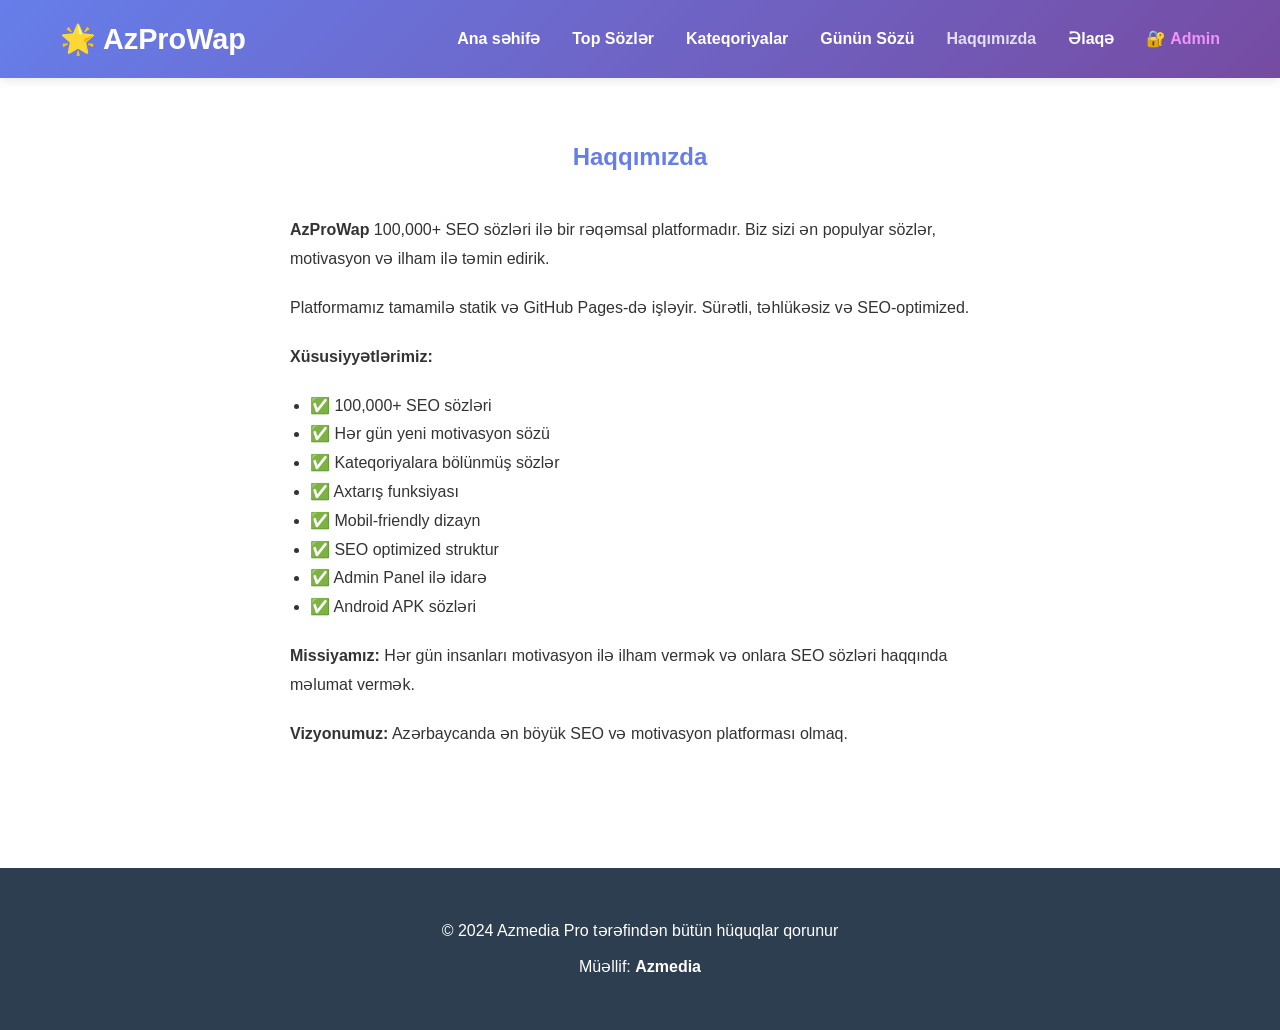
<file: about.html>
<!DOCTYPE html>
<html lang="az">
<head>
    <meta charset="UTF-8">
    <meta http-equiv="Content-Type" content="text/html; charset=UTF-8">
    <meta name="viewport" content="width=device-width, initial-scale=1.0">
    <meta name="google-site-verification" content="7KYCp6OVjOrZB_TTBfOI8X-d6JSOlyjRtp3NDhplsCY" />
    <meta name="google-site-verification" content="xd5sf4oz2nt6" />
    <meta name="yandex-verification" content="077145342cf7f4c9" />
    <meta name="description" content="AzProWap haqqında. Biz kimik, nə ediyik. 100,000+ SEO sözləri platforması.">
    <meta name="keywords" content="haqqımızda, AzProWap, Azmedia, seo platform, motivasyon">
    <title>Haqqımızda | AzProWap - 100,000+ SEO Sözləri</title>
    <link rel="canonical" href="https://azportal.github.io/new/about.html">
    <link rel="stylesheet" href="styles.css">
</head>
<body>
    <nav class="navbar">
        <div class="container">
            <div class="logo">🌟 AzProWap</div>
            <ul class="nav-menu">
                <li><a href="index.html">Ana səhifə</a></li>
                <li><a href="top-words.html">Top Sözlər</a></li>
                <li><a href="categories.html">Kateqoriyalar</a></li>
                <li><a href="daily-word.html">Günün Sözü</a></li>
                <li><a href="about.html" class="active">Haqqımızda</a></li>
                <li><a href="contact.html">Əlaqə</a></li>
                <li><a href="admin.html" style="color: #f093fb;">🔐 Admin</a></li>
            </ul>
            <div class="hamburger">
                <span></span>
                <span></span>
                <span></span>
            </div>
        </div>
    </nav>

    <section style="padding: 60px 0;">
        <div class="container">
            <h1 style="text-align: center; color: #667eea; margin-bottom: 40px;">Haqqımızda</h1>
            <div style="max-width: 700px; margin: 0 auto; line-height: 1.8;">
                <p style="margin-bottom: 20px;">
                    <strong>AzProWap</strong> 100,000+ SEO sözləri ilə bir rəqəmsal platformadır. 
                    Biz sizi ən populyar sözlər, motivasyon və ilham ilə təmin edirik.
                </p>
                <p style="margin-bottom: 20px;">
                    Platformamız tamamilə statik və GitHub Pages-də işləyir. 
                    Sürətli, təhlükəsiz və SEO-optimized.
                </p>
                <p style="margin-bottom: 20px;">
                    <strong>Xüsusiyyətlərimiz:</strong>
                </p>
                <ul style="margin-left: 20px; margin-bottom: 20px;">
                    <li>✅ 100,000+ SEO sözləri</li>
                    <li>✅ Hər gün yeni motivasyon sözü</li>
                    <li>✅ Kateqoriyalara bölünmüş sözlər</li>
                    <li>✅ Axtarış funksiyası</li>
                    <li>✅ Mobil-friendly dizayn</li>
                    <li>✅ SEO optimized struktur</li>
                    <li>✅ Admin Panel ilə idarə</li>
                    <li>✅ Android APK sözləri</li>
                </ul>
                <p style="margin-bottom: 20px;">
                    <strong>Missiyamız:</strong> Hər gün insanları motivasyon ilə ilham vermək və 
                    onlara SEO sözləri haqqında məlumat vermək.
                </p>
                <p>
                    <strong>Vizyonumuz:</strong> Azərbaycanda ən böyük SEO və motivasyon platforması olmaq.
                </p>
            </div>
        </div>
    </section>

    <footer class="footer">
        <div class="container">
            <div class="footer-content">
                <p>&copy; 2024 Azmedia Pro tərəfindən bütün hüquqlar qorunur</p>
                <p>Müəllif: <strong>Azmedia</strong></p>
            </div>
        </div>
    </footer>

    <script src="app.js"></script>
</body>
</html>
</file>
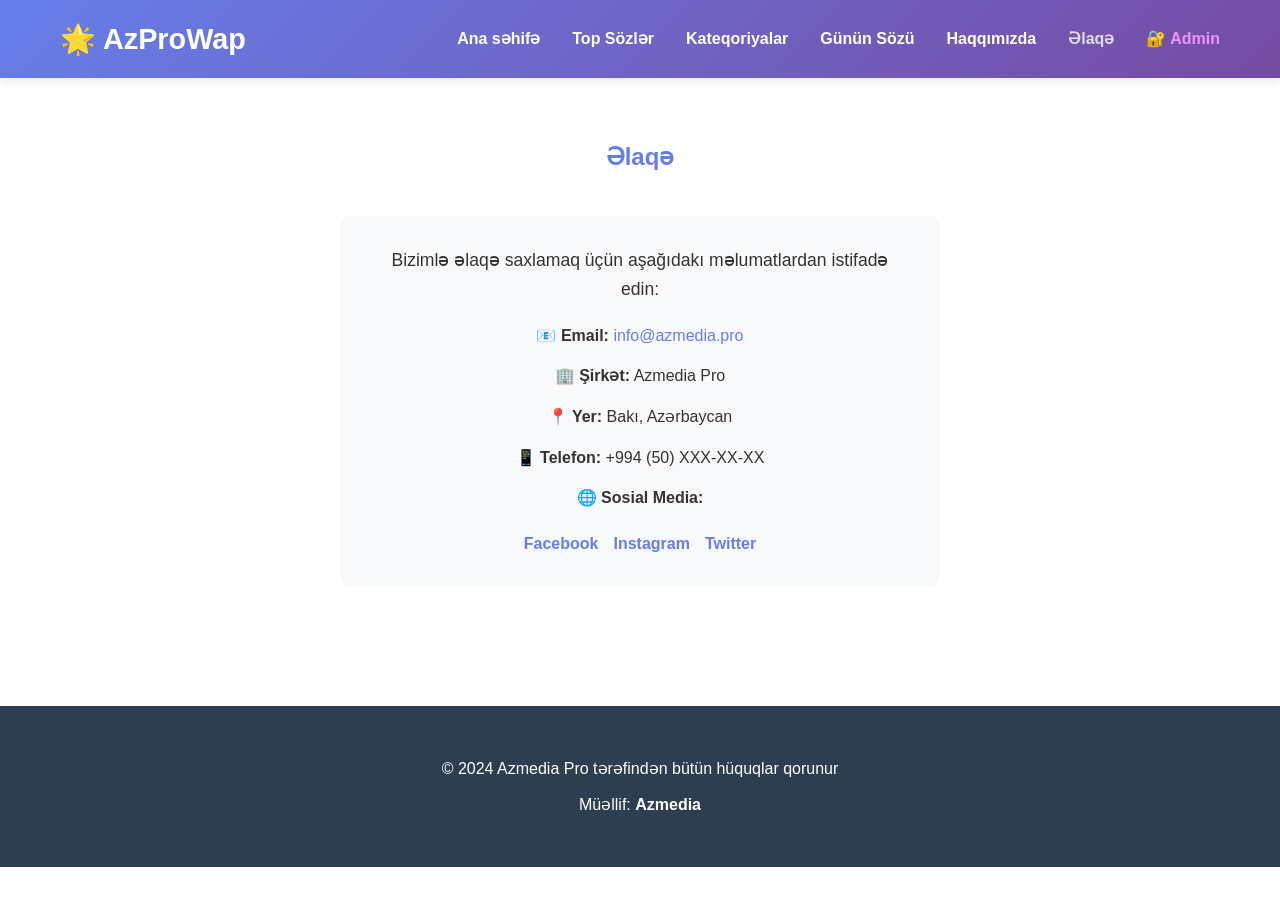
<file: contact.html>
<!DOCTYPE html>
<html lang="az">
<head>
    <meta charset="UTF-8">
    <meta http-equiv="Content-Type" content="text/html; charset=UTF-8">
    <meta name="viewport" content="width=device-width, initial-scale=1.0">
    <meta name="google-site-verification" content="7KYCp6OVjOrZB_TTBfOI8X-d6JSOlyjRtp3NDhplsCY" />
    <meta name="google-site-verification" content="xd5sf4oz2nt6" />
    <meta name="yandex-verification" content="077145342cf7f4c9" />
    <meta name="description" content="AzProWap ilə əlaqə saxlayın. Bizimlə iletişim kurun. Email, telefon və sosial media.">
    <meta name="keywords" content="əlaqə, iletişim, email, telefon, sosial media, AzProWap">
    <title>Əlaqə | AzProWap - 100,000+ SEO Sözləri</title>
    <link rel="canonical" href="https://azportal.github.io/new/contact.html">
    <link rel="stylesheet" href="styles.css">
</head>
<body>
    <nav class="navbar">
        <div class="container">
            <div class="logo">🌟 AzProWap</div>
            <ul class="nav-menu">
                <li><a href="index.html">Ana səhifə</a></li>
                <li><a href="top-words.html">Top Sözlər</a></li>
                <li><a href="categories.html">Kateqoriyalar</a></li>
                <li><a href="daily-word.html">Günün Sözü</a></li>
                <li><a href="about.html">Haqqımızda</a></li>
                <li><a href="contact.html" class="active">Əlaqə</a></li>
                <li><a href="admin.html" style="color: #f093fb;">🔐 Admin</a></li>
            </ul>
            <div class="hamburger">
                <span></span>
                <span></span>
                <span></span>
            </div>
        </div>
    </nav>

    <section style="padding: 60px 0;">
        <div class="container">
            <h1 style="text-align: center; color: #667eea; margin-bottom: 40px;">Əlaqə</h1>
            <div style="max-width: 600px; margin: 0 auto;">
                <div style="background: #f8f9fa; padding: 30px; border-radius: 10px; text-align: center;">
                    <p style="margin-bottom: 20px; font-size: 1.1rem;">
                        Bizimlə əlaqə saxlamaq üçün aşağıdakı məlumatlardan istifadə edin:
                    </p>
                    <p style="margin-bottom: 15px;">
                        <strong>📧 Email:</strong> <a href="mailto:info@azmedia.pro" style="color: #667eea; text-decoration: none;">info@azmedia.pro</a>
                    </p>
                    <p style="margin-bottom: 15px;">
                        <strong>🏢 Şirkət:</strong> Azmedia Pro
                    </p>
                    <p style="margin-bottom: 15px;">
                        <strong>📍 Yer:</strong> Bakı, Azərbaycan
                    </p>
                    <p style="margin-bottom: 15px;">
                        <strong>📱 Telefon:</strong> +994 (50) XXX-XX-XX
                    </p>
                    <p style="margin-bottom: 20px;">
                        <strong>🌐 Sosial Media:</strong>
                    </p>
                    <div style="display: flex; justify-content: center; gap: 15px;">
                        <a href="#" style="color: #667eea; text-decoration: none; font-weight: 600;">Facebook</a>
                        <a href="#" style="color: #667eea; text-decoration: none; font-weight: 600;">Instagram</a>
                        <a href="#" style="color: #667eea; text-decoration: none; font-weight: 600;">Twitter</a>
                    </div>
                </div>
            </div>
        </div>
    </section>

    <footer class="footer">
        <div class="container">
            <div class="footer-content">
                <p>&copy; 2024 Azmedia Pro tərəfindən bütün hüquqlar qorunur</p>
                <p>Müəllif: <strong>Azmedia</strong></p>
            </div>
        </div>
    </footer>

    <script src="app.js"></script>
</body>
</html>
</file>
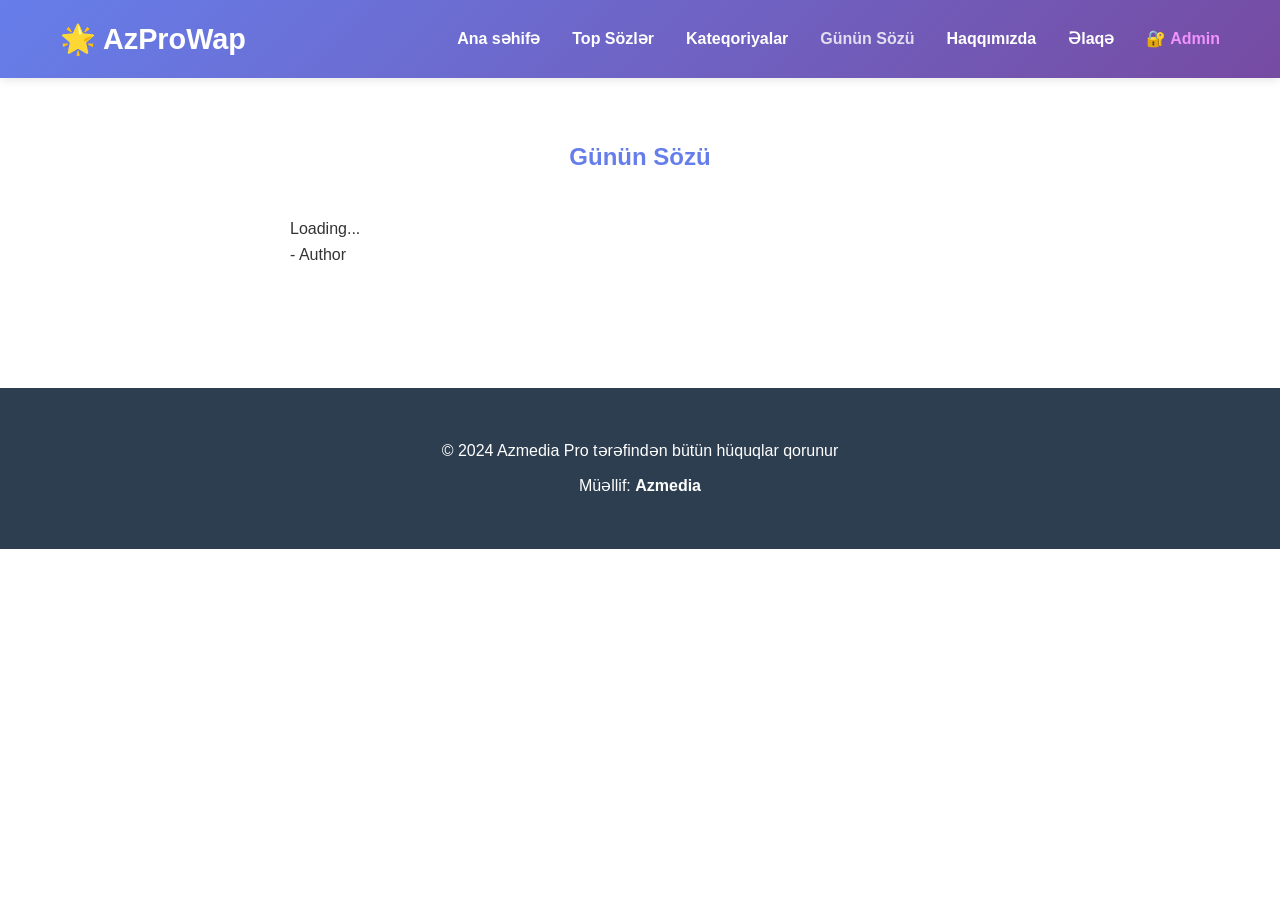
<file: daily-word.html>
<!DOCTYPE html>
<html lang="az">
<head>
    <meta charset="UTF-8">
    <meta http-equiv="Content-Type" content="text/html; charset=UTF-8">
    <meta name="viewport" content="width=device-width, initial-scale=1.0">
    <meta name="google-site-verification" content="7KYCp6OVjOrZB_TTBfOI8X-d6JSOlyjRtp3NDhplsCY" />
    <meta name="google-site-verification" content="xd5sf4oz2nt6" />
    <meta name="yandex-verification" content="077145342cf7f4c9" />
    <meta name="description" content="Hər gün yeni motivasyon sözü. Günün sözü ilə ilham al. Motivasyon və inspirasyon.">
    <meta name="keywords" content="günün sözü, motivasyon, ilham, inspirasyon, motivasyon sözləri">
    <title>Günün Sözü | AzProWap - Hər Gün Yeni Motivasyon</title>
    <link rel="canonical" href="https://azportal.github.io/new/daily-word.html">
    <link rel="stylesheet" href="styles.css">
</head>
<body>
    <nav class="navbar">
        <div class="container">
            <div class="logo">🌟 AzProWap</div>
            <ul class="nav-menu">
                <li><a href="index.html">Ana səhifə</a></li>
                <li><a href="top-words.html">Top Sözlər</a></li>
                <li><a href="categories.html">Kateqoriyalar</a></li>
                <li><a href="daily-word.html" class="active">Günün Sözü</a></li>
                <li><a href="about.html">Haqqımızda</a></li>
                <li><a href="contact.html">Əlaqə</a></li>
                <li><a href="admin.html" style="color: #f093fb;">🔐 Admin</a></li>
            </ul>
            <div class="hamburger">
                <span></span>
                <span></span>
                <span></span>
            </div>
        </div>
    </nav>

    <section style="padding: 60px 0;">
        <div class="container">
            <h1 style="text-align: center; color: #667eea; margin-bottom: 40px;">Günün Sözü</h1>
            <div class="daily-word-card" style="max-width: 700px; margin: 0 auto;">
                <p class="word-text" id="daily-word-text">Loading...</p>
                <p class="word-author" id="daily-word-author">- Author</p>
            </div>
        </div>
    </section>

    <footer class="footer">
        <div class="container">
            <div class="footer-content">
                <p>&copy; 2024 Azmedia Pro tərəfindən bütün hüquqlar qorunur</p>
                <p>Müəllif: <strong>Azmedia</strong></p>
            </div>
        </div>
    </footer>

    <script src="app.js"></script>
</body>
</html>
</file>
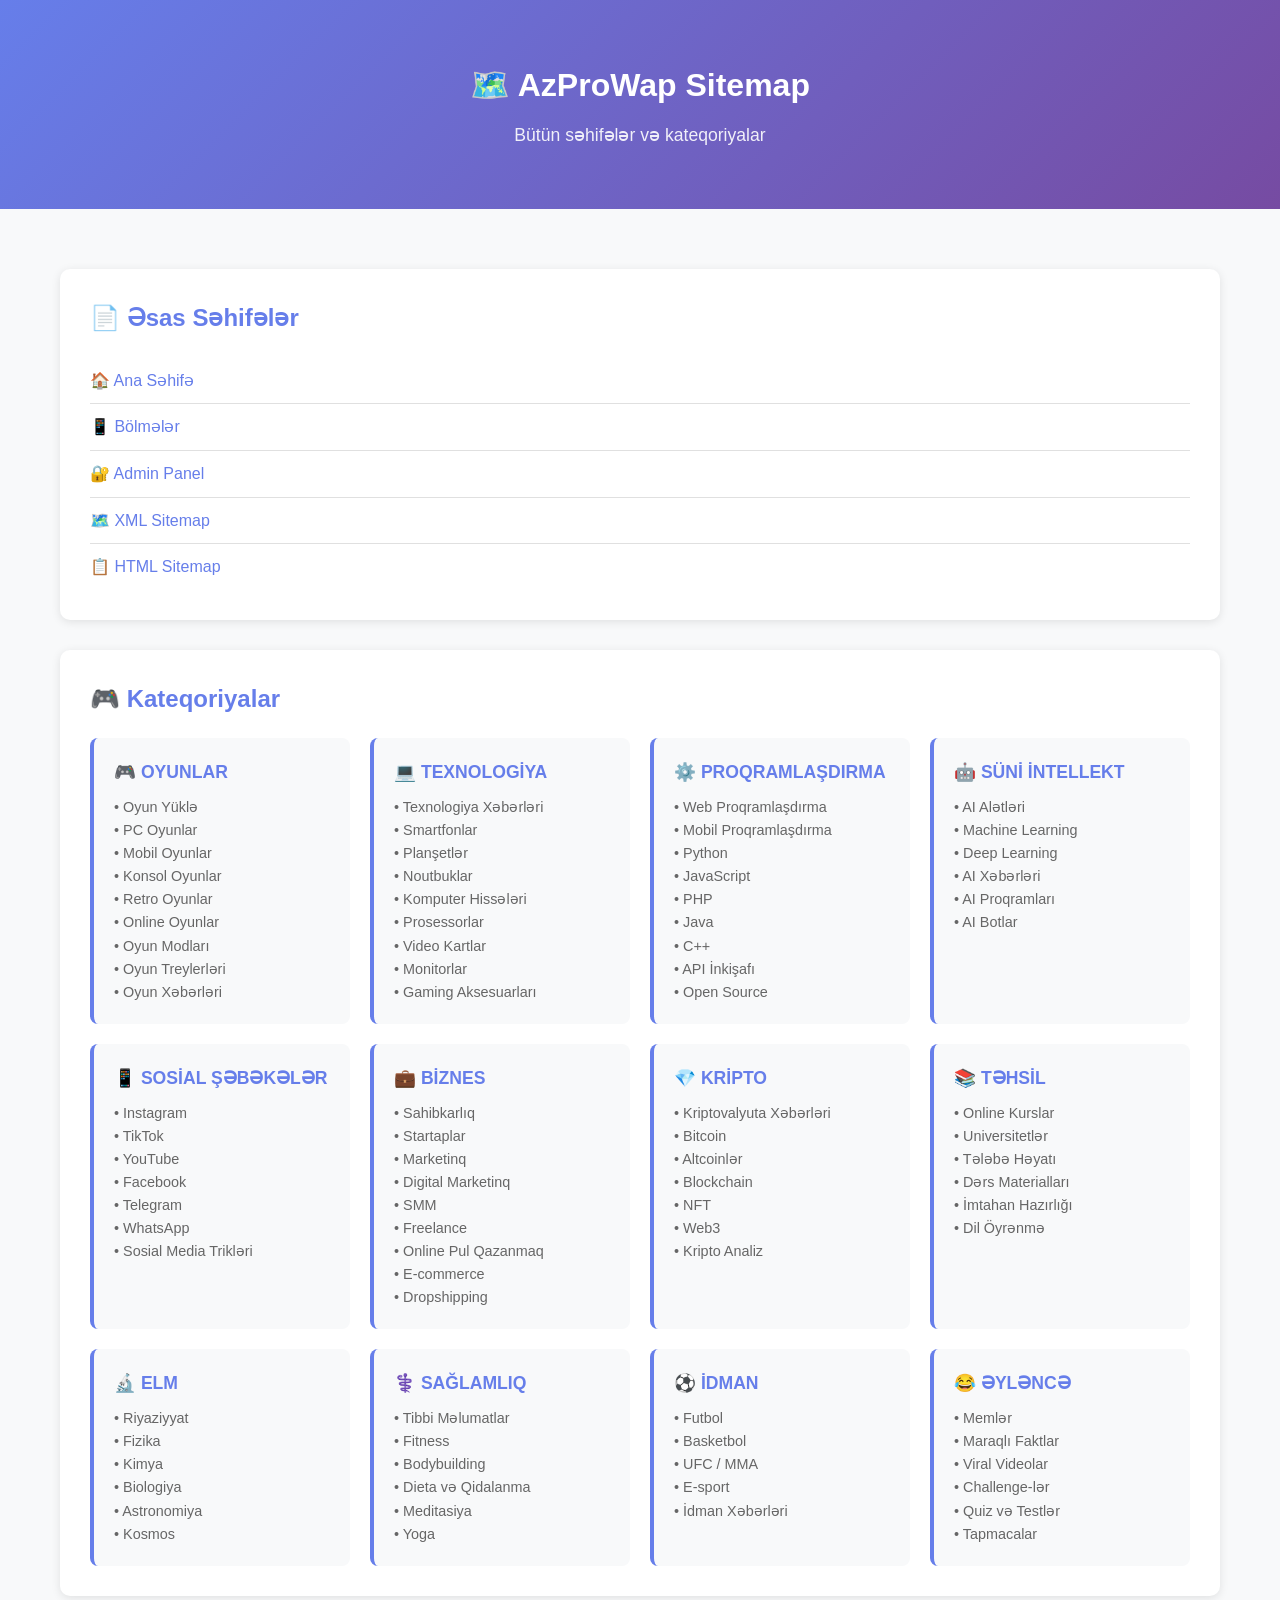
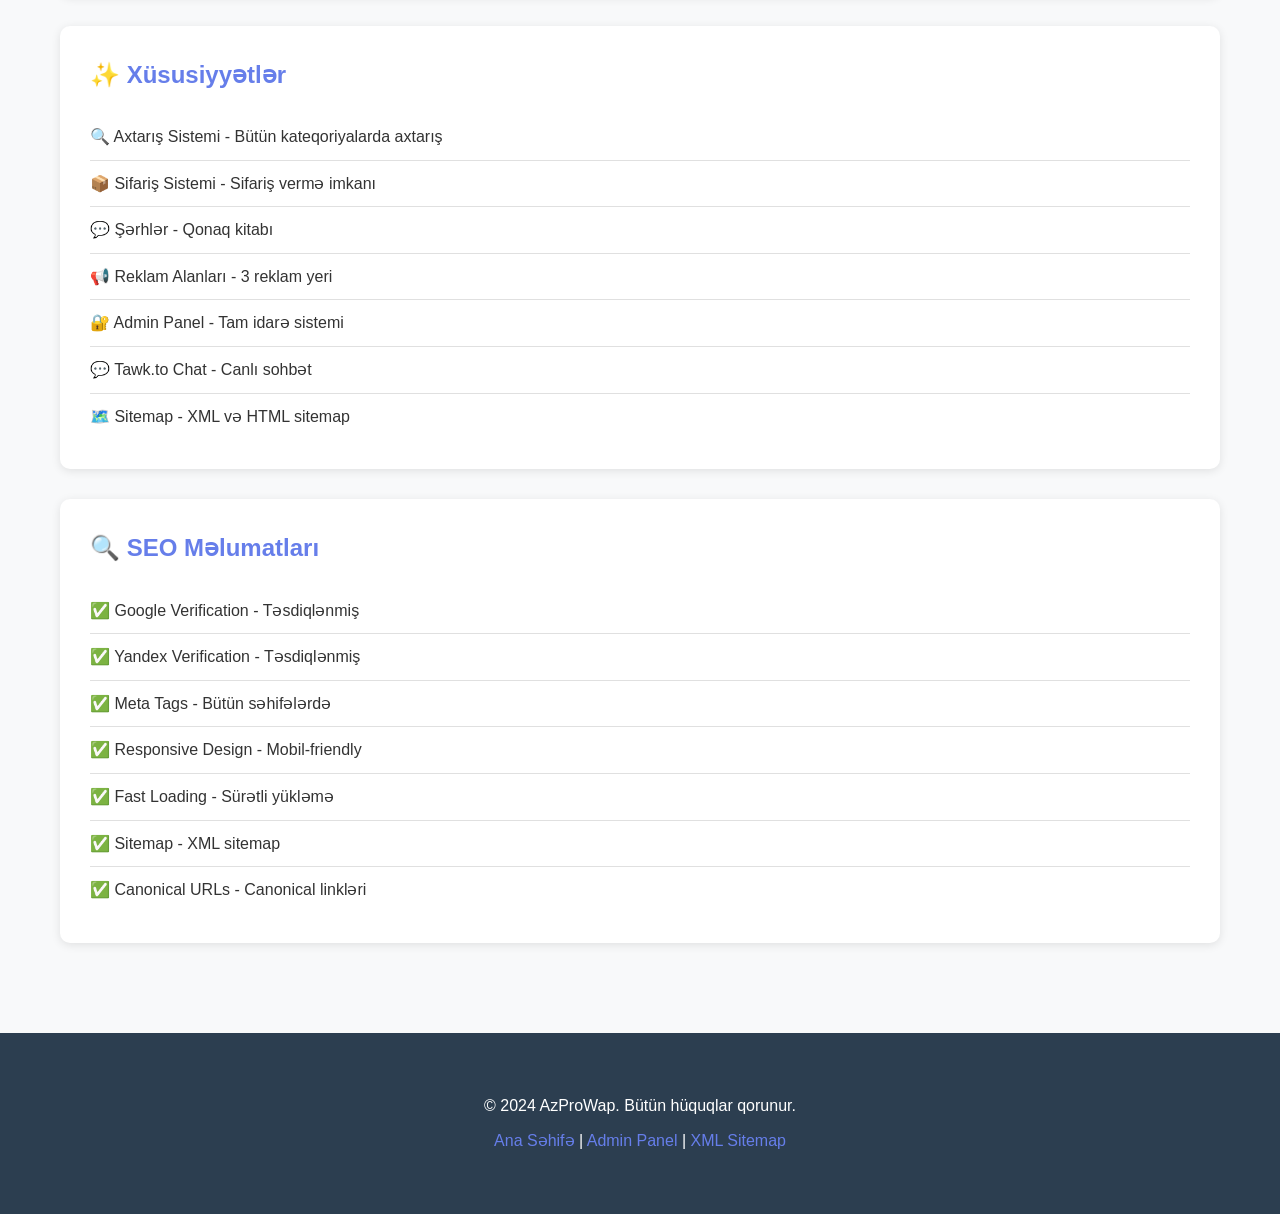
<file: sitemap.html>
<!DOCTYPE html>
<html lang="az">
<head>
    <meta charset="UTF-8">
    <meta http-equiv="Content-Type" content="text/html; charset=UTF-8">
    <meta name="viewport" content="width=device-width, initial-scale=1.0">
    <meta name="description" content="AzProWap Sitemap - Bütün səhifələr">
    <meta name="robots" content="index, follow">
    <title>Sitemap | AzProWap</title>
    <style>
        *{margin:0;padding:0;box-sizing:border-box}body{font-family:'Poppins','Segoe UI',sans-serif;background:#f8f9fa;color:#333;line-height:1.6}.container{max-width:1200px;margin:0 auto;padding:20px}.header{background:linear-gradient(135deg,#667eea,#764ba2);color:white;padding:40px 0;text-align:center;margin-bottom:40px}.header h1{font-size:2rem;margin-bottom:10px}.header p{font-size:1.1rem;opacity:0.9}.sitemap-section{background:white;padding:30px;border-radius:10px;margin-bottom:30px;box-shadow:0 2px 10px rgba(0,0,0,0.1)}.sitemap-section h2{color:#667eea;margin-bottom:20px;font-size:1.5rem}.sitemap-list{list-style:none}.sitemap-list li{padding:10px 0;border-bottom:1px solid #e0e0e0}.sitemap-list li:last-child{border-bottom:none}.sitemap-list a{color:#667eea;text-decoration:none;font-weight:500;transition:color 0.3s}.sitemap-list a:hover{color:#764ba2;text-decoration:underline}.category-grid{display:grid;grid-template-columns:repeat(auto-fill,minmax(250px,1fr));gap:20px;margin-top:20px}.category-card{background:#f8f9fa;padding:20px;border-radius:8px;border-left:4px solid #667eea}.category-card h3{color:#667eea;margin-bottom:10px;font-size:1.1rem}.category-card p{color:#666;font-size:0.9rem}.footer{background:#2c3e50;color:white;padding:30px 0;text-align:center;margin-top:40px}.footer p{margin:10px 0}.footer a{color:#667eea;text-decoration:none}
    </style>
</head>
<body>
    <div class="header">
        <div class="container">
            <h1>🗺️ AzProWap Sitemap</h1>
            <p>Bütün səhifələr və kateqoriyalar</p>
        </div>
    </div>

    <div class="container">
        <!-- Main Pages -->
        <div class="sitemap-section">
            <h2>📄 Əsas Səhifələr</h2>
            <ul class="sitemap-list">
                <li><a href="https://azportal.github.io/new/">🏠 Ana Səhifə</a></li>
                <li><a href="https://azportal.github.io/new/index.html">📱 Bölmələr</a></li>
                <li><a href="https://azportal.github.io/new/admin.html">🔐 Admin Panel</a></li>
                <li><a href="https://azportal.github.io/new/sitemap.xml">🗺️ XML Sitemap</a></li>
                <li><a href="https://azportal.github.io/new/sitemap.html">📋 HTML Sitemap</a></li>
            </ul>
        </div>

        <!-- Categories -->
        <div class="sitemap-section">
            <h2>🎮 Kateqoriyalar</h2>
            <div class="category-grid">
                <!-- OYUNLAR -->
                <div class="category-card">
                    <h3>🎮 OYUNLAR</h3>
                    <p>• Oyun Yüklə<br>• PC Oyunlar<br>• Mobil Oyunlar<br>• Konsol Oyunlar<br>• Retro Oyunlar<br>• Online Oyunlar<br>• Oyun Modları<br>• Oyun Treylerləri<br>• Oyun Xəbərləri</p>
                </div>

                <!-- TEXNOLOGİYA -->
                <div class="category-card">
                    <h3>💻 TEXNOLOGİYA</h3>
                    <p>• Texnologiya Xəbərləri<br>• Smartfonlar<br>• Planşetlər<br>• Noutbuklar<br>• Komputer Hissələri<br>• Prosessorlar<br>• Video Kartlar<br>• Monitorlar<br>• Gaming Aksesuarları</p>
                </div>

                <!-- PROQRAMLAŞDIRMA -->
                <div class="category-card">
                    <h3>⚙️ PROQRAMLAŞDIRMA</h3>
                    <p>• Web Proqramlaşdırma<br>• Mobil Proqramlaşdırma<br>• Python<br>• JavaScript<br>• PHP<br>• Java<br>• C++<br>• API İnkişafı<br>• Open Source</p>
                </div>

                <!-- SÜNİ İNTELLEKT -->
                <div class="category-card">
                    <h3>🤖 SÜNİ İNTELLEKT</h3>
                    <p>• AI Alətləri<br>• Machine Learning<br>• Deep Learning<br>• AI Xəbərləri<br>• AI Proqramları<br>• AI Botlar</p>
                </div>

                <!-- SOSİAL ŞƏBƏKƏLƏR -->
                <div class="category-card">
                    <h3>📱 SOSİAL ŞƏBƏKƏLƏR</h3>
                    <p>• Instagram<br>• TikTok<br>• YouTube<br>• Facebook<br>• Telegram<br>• WhatsApp<br>• Sosial Media Trikləri</p>
                </div>

                <!-- BİZNES -->
                <div class="category-card">
                    <h3>💼 BİZNES</h3>
                    <p>• Sahibkarlıq<br>• Startaplar<br>• Marketinq<br>• Digital Marketinq<br>• SMM<br>• Freelance<br>• Online Pul Qazanmaq<br>• E-commerce<br>• Dropshipping</p>
                </div>

                <!-- KRİPTO -->
                <div class="category-card">
                    <h3>💎 KRİPTO</h3>
                    <p>• Kriptovalyuta Xəbərləri<br>• Bitcoin<br>• Altcoinlər<br>• Blockchain<br>• NFT<br>• Web3<br>• Kripto Analiz</p>
                </div>

                <!-- TƏHSİL -->
                <div class="category-card">
                    <h3>📚 TƏHSİL</h3>
                    <p>• Online Kurslar<br>• Universitetlər<br>• Tələbə Həyatı<br>• Dərs Materialları<br>• İmtahan Hazırlığı<br>• Dil Öyrənmə</p>
                </div>

                <!-- ELM -->
                <div class="category-card">
                    <h3>🔬 ELM</h3>
                    <p>• Riyaziyyat<br>• Fizika<br>• Kimya<br>• Biologiya<br>• Astronomiya<br>• Kosmos</p>
                </div>

                <!-- SAĞLAMLIQ -->
                <div class="category-card">
                    <h3>⚕️ SAĞLAMLIQ</h3>
                    <p>• Tibbi Məlumatlar<br>• Fitness<br>• Bodybuilding<br>• Dieta və Qidalanma<br>• Meditasiya<br>• Yoga</p>
                </div>

                <!-- İDMAN -->
                <div class="category-card">
                    <h3>⚽ İDMAN</h3>
                    <p>• Futbol<br>• Basketbol<br>• UFC / MMA<br>• E-sport<br>• İdman Xəbərləri</p>
                </div>

                <!-- ƏYLƏNCƏ -->
                <div class="category-card">
                    <h3>😂 ƏYLƏNCƏ</h3>
                    <p>• Memlər<br>• Maraqlı Faktlar<br>• Viral Videolar<br>• Challenge-lər<br>• Quiz və Testlər<br>• Tapmacalar</p>
                </div>
            </div>
        </div>

        <!-- Features -->
        <div class="sitemap-section">
            <h2>✨ Xüsusiyyətlər</h2>
            <ul class="sitemap-list">
                <li>🔍 Axtarış Sistemi - Bütün kateqoriyalarda axtarış</li>
                <li>📦 Sifariş Sistemi - Sifariş vermə imkanı</li>
                <li>💬 Şərhlər - Qonaq kitabı</li>
                <li>📢 Reklam Alanları - 3 reklam yeri</li>
                <li>🔐 Admin Panel - Tam idarə sistemi</li>
                <li>💬 Tawk.to Chat - Canlı sohbət</li>
                <li>🗺️ Sitemap - XML və HTML sitemap</li>
            </ul>
        </div>

        <!-- SEO Info -->
        <div class="sitemap-section">
            <h2>🔍 SEO Məlumatları</h2>
            <ul class="sitemap-list">
                <li>✅ Google Verification - Təsdiqlənmiş</li>
                <li>✅ Yandex Verification - Təsdiqlənmiş</li>
                <li>✅ Meta Tags - Bütün səhifələrdə</li>
                <li>✅ Responsive Design - Mobil-friendly</li>
                <li>✅ Fast Loading - Sürətli yükləmə</li>
                <li>✅ Sitemap - XML sitemap</li>
                <li>✅ Canonical URLs - Canonical linkləri</li>
            </ul>
        </div>
    </div>

    <!-- Footer -->
    <footer class="footer">
        <div class="container">
            <p>&copy; 2024 AzProWap. Bütün hüquqlar qorunur.</p>
            <p><a href="https://azportal.github.io/new/">Ana Səhifə</a> | <a href="https://azportal.github.io/new/admin.html">Admin Panel</a> | <a href="https://azportal.github.io/new/sitemap.xml">XML Sitemap</a></p>
        </div>
    </footer>
</body>
</html>
</file>
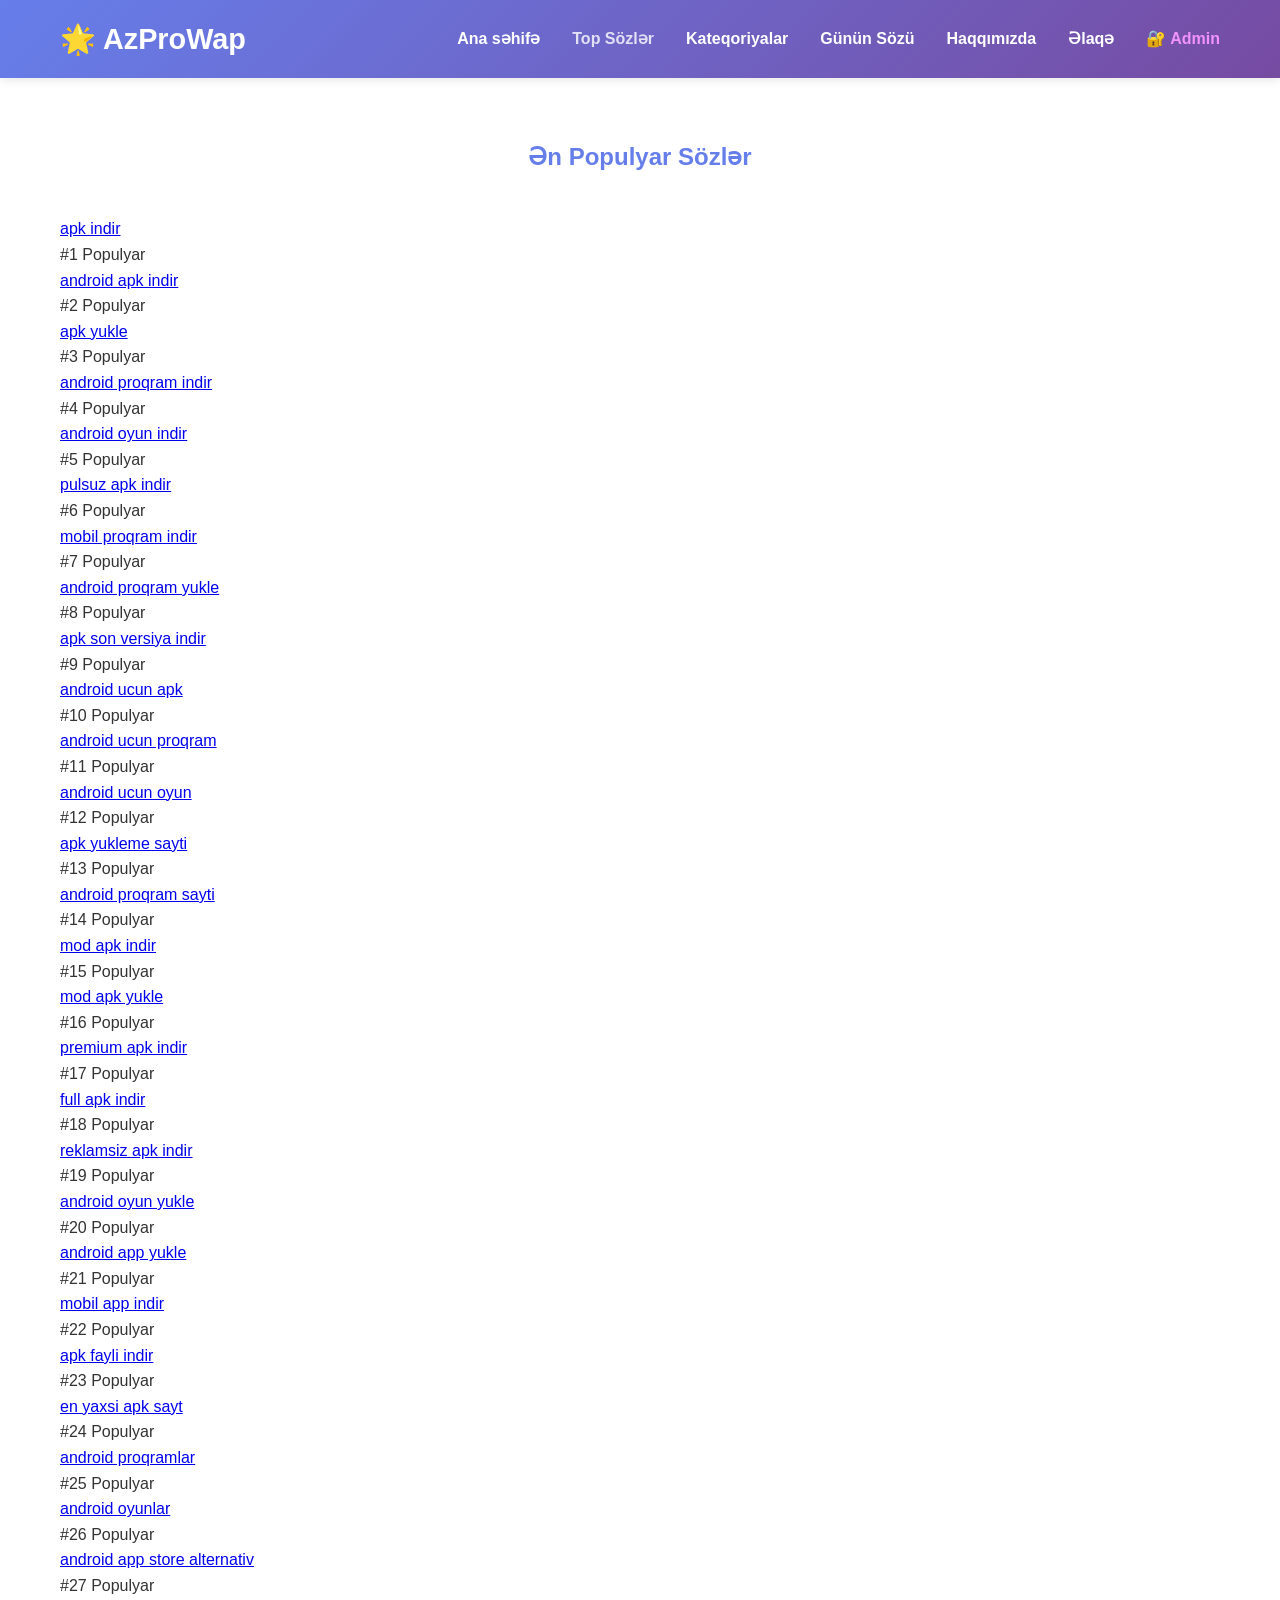
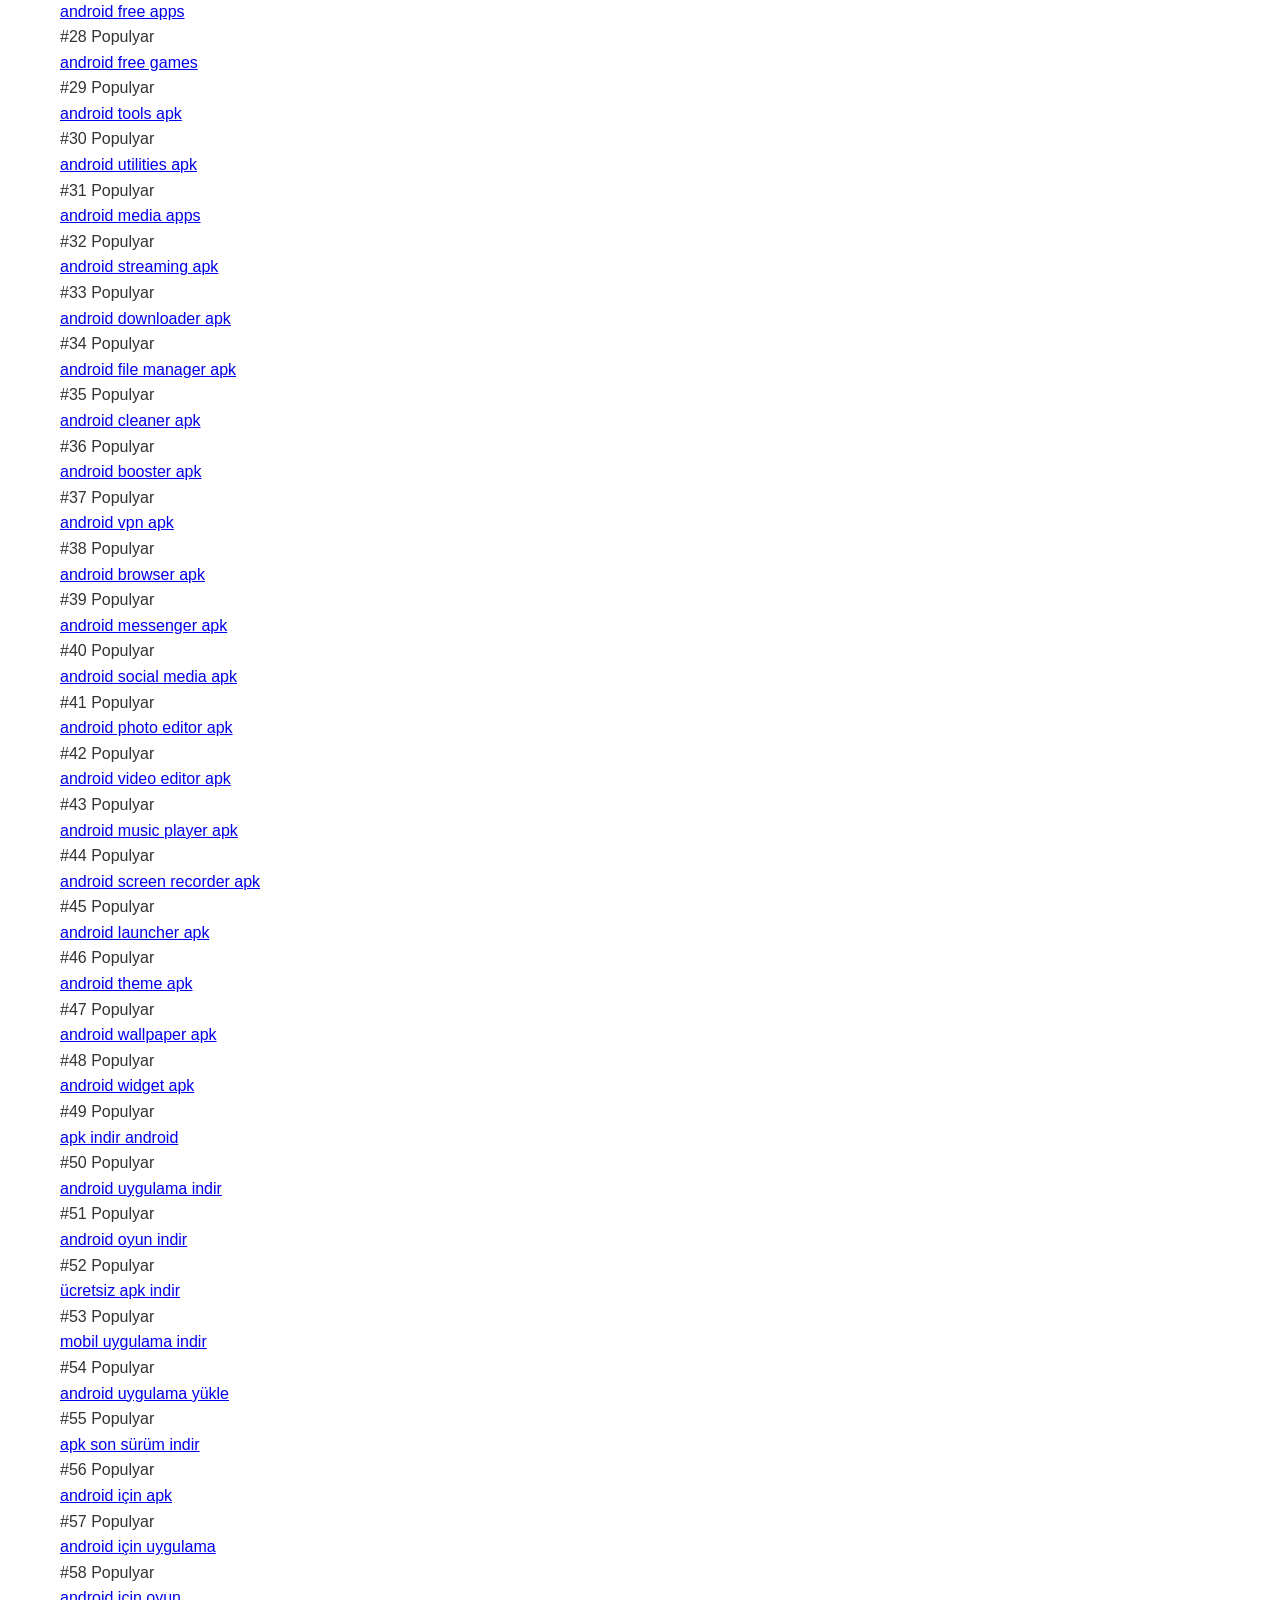
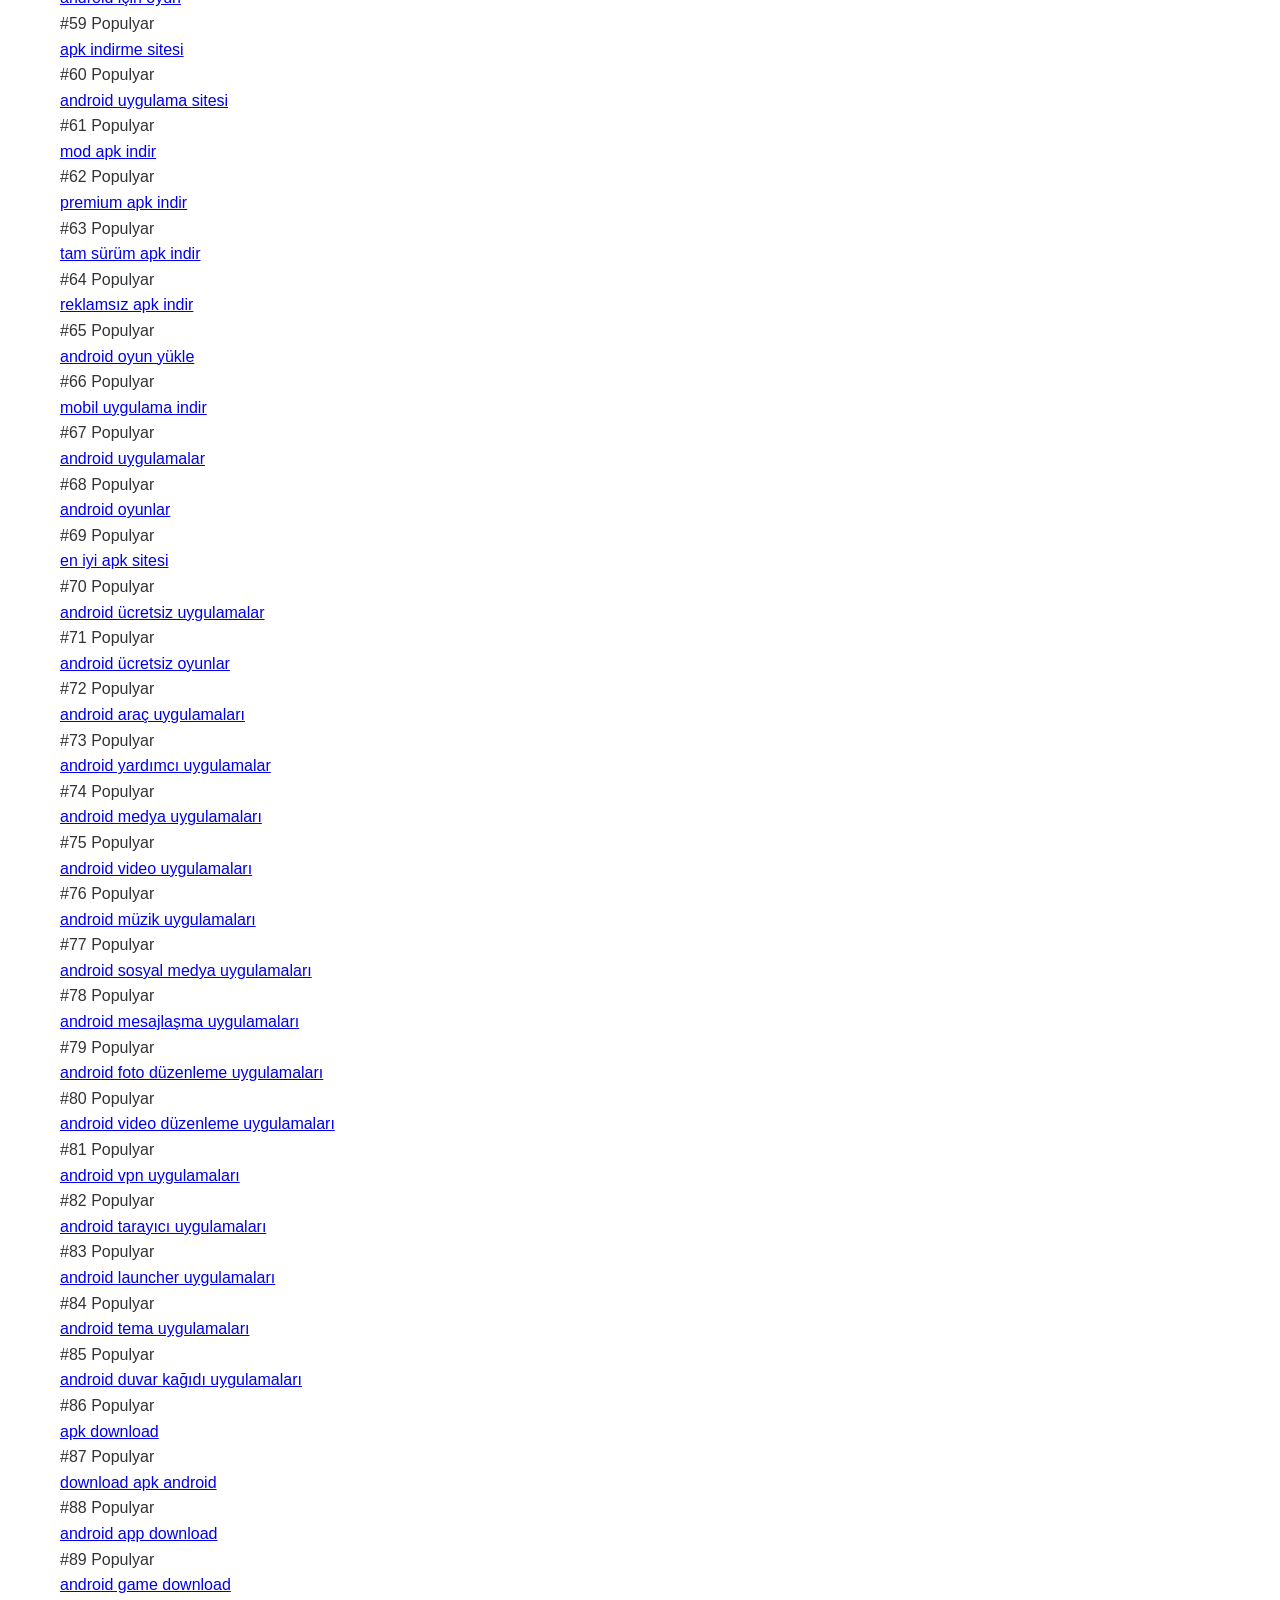
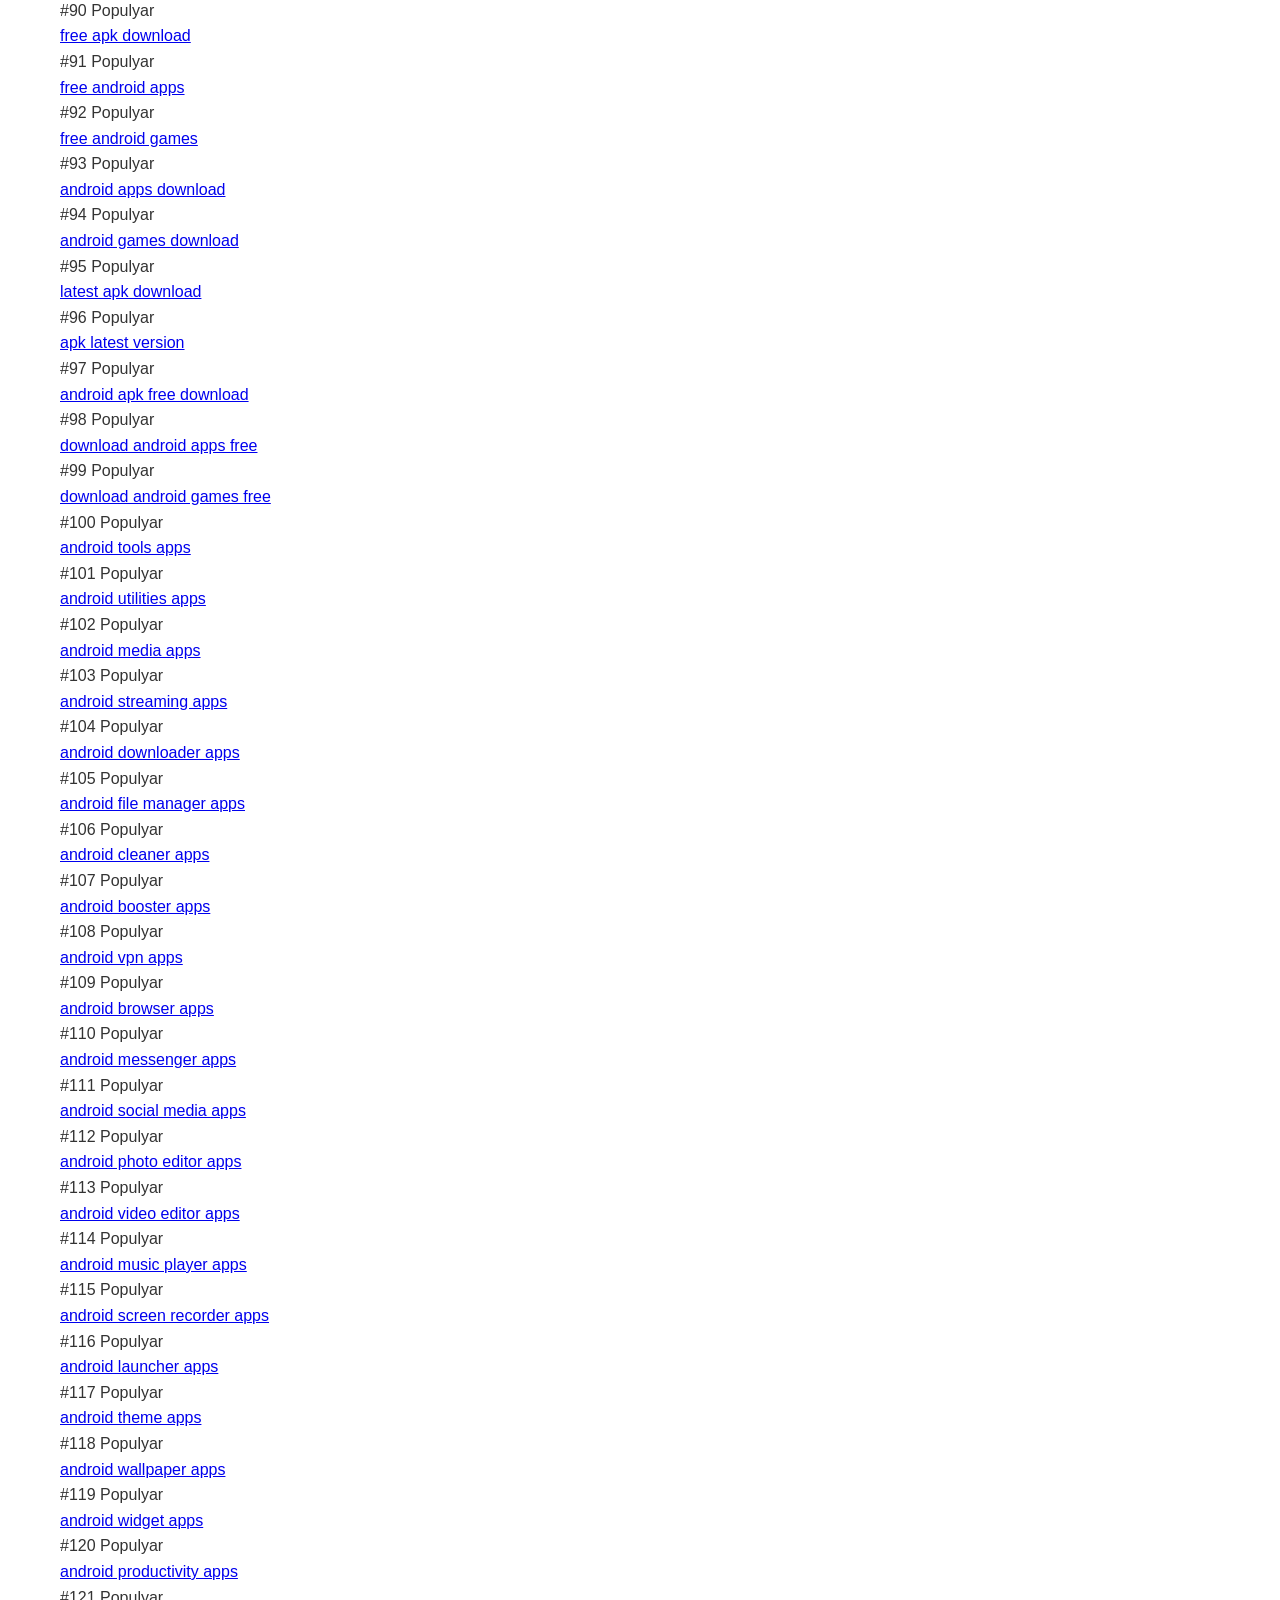
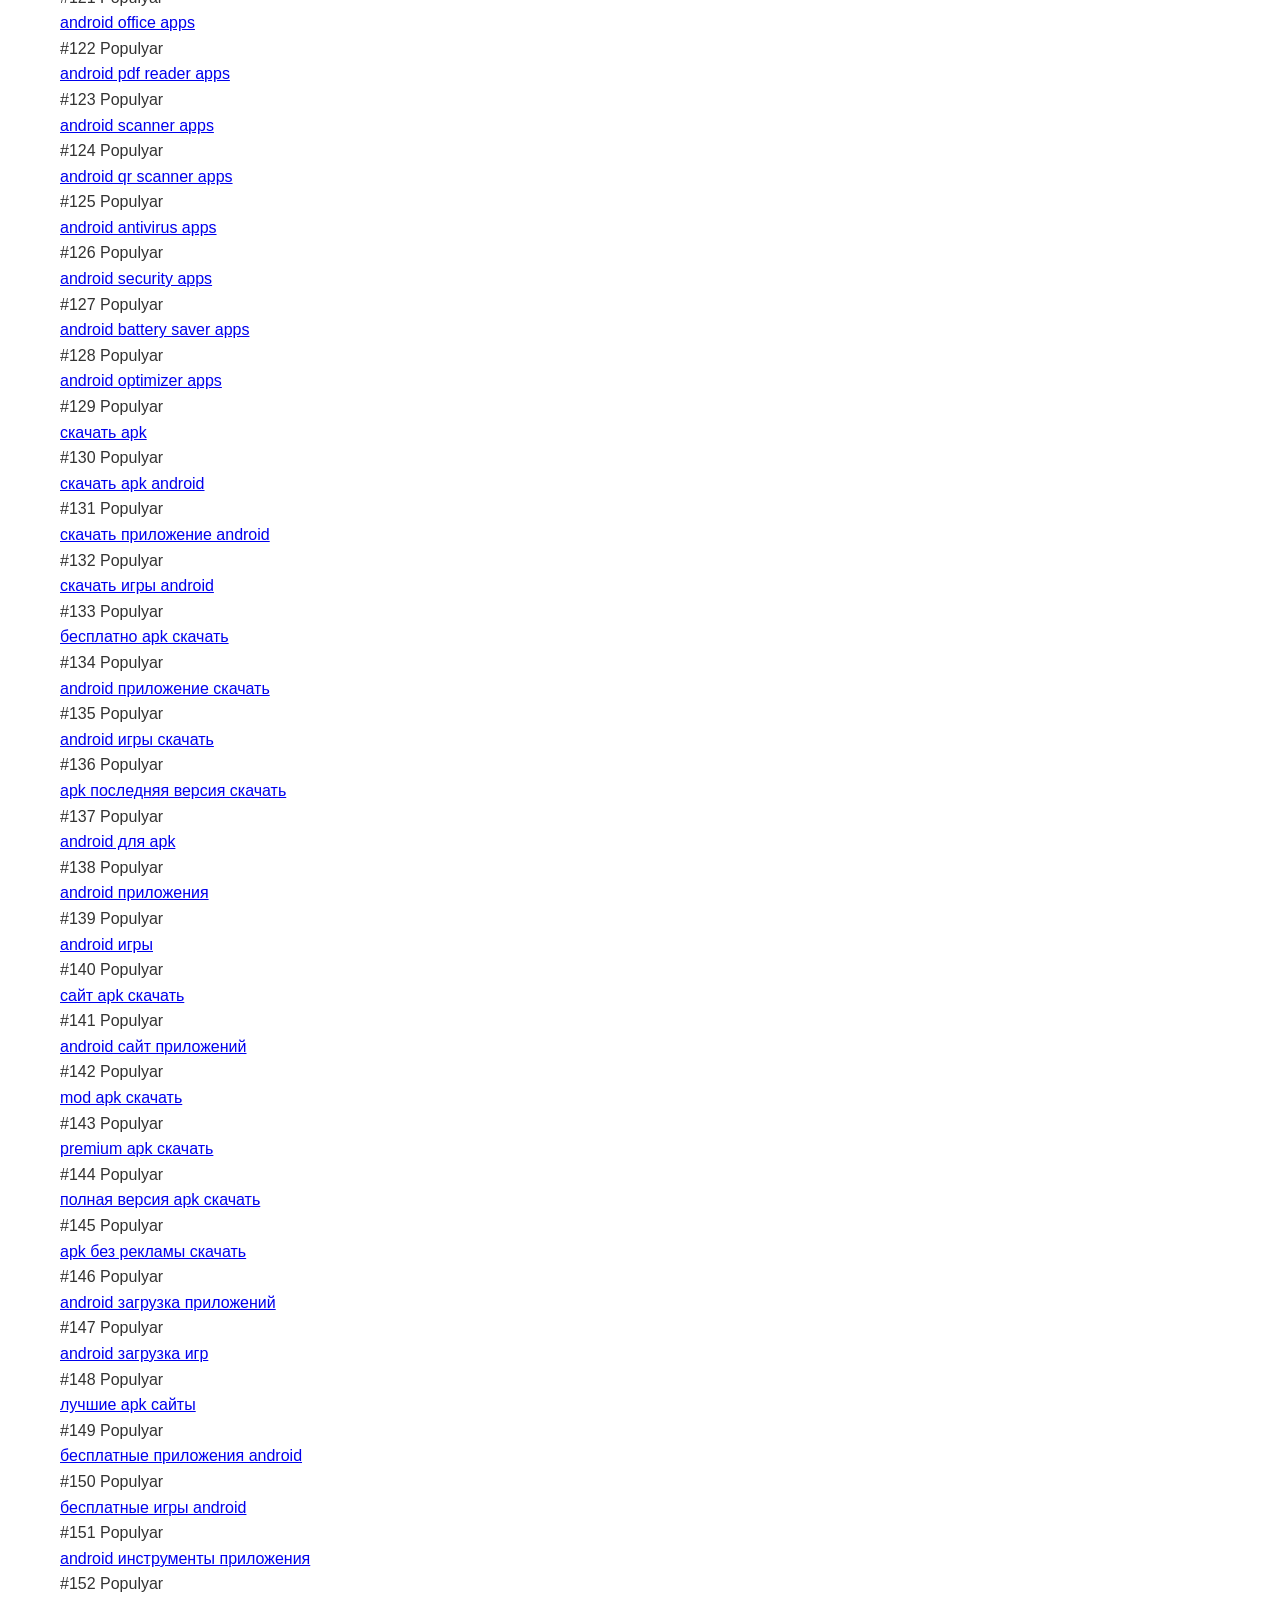
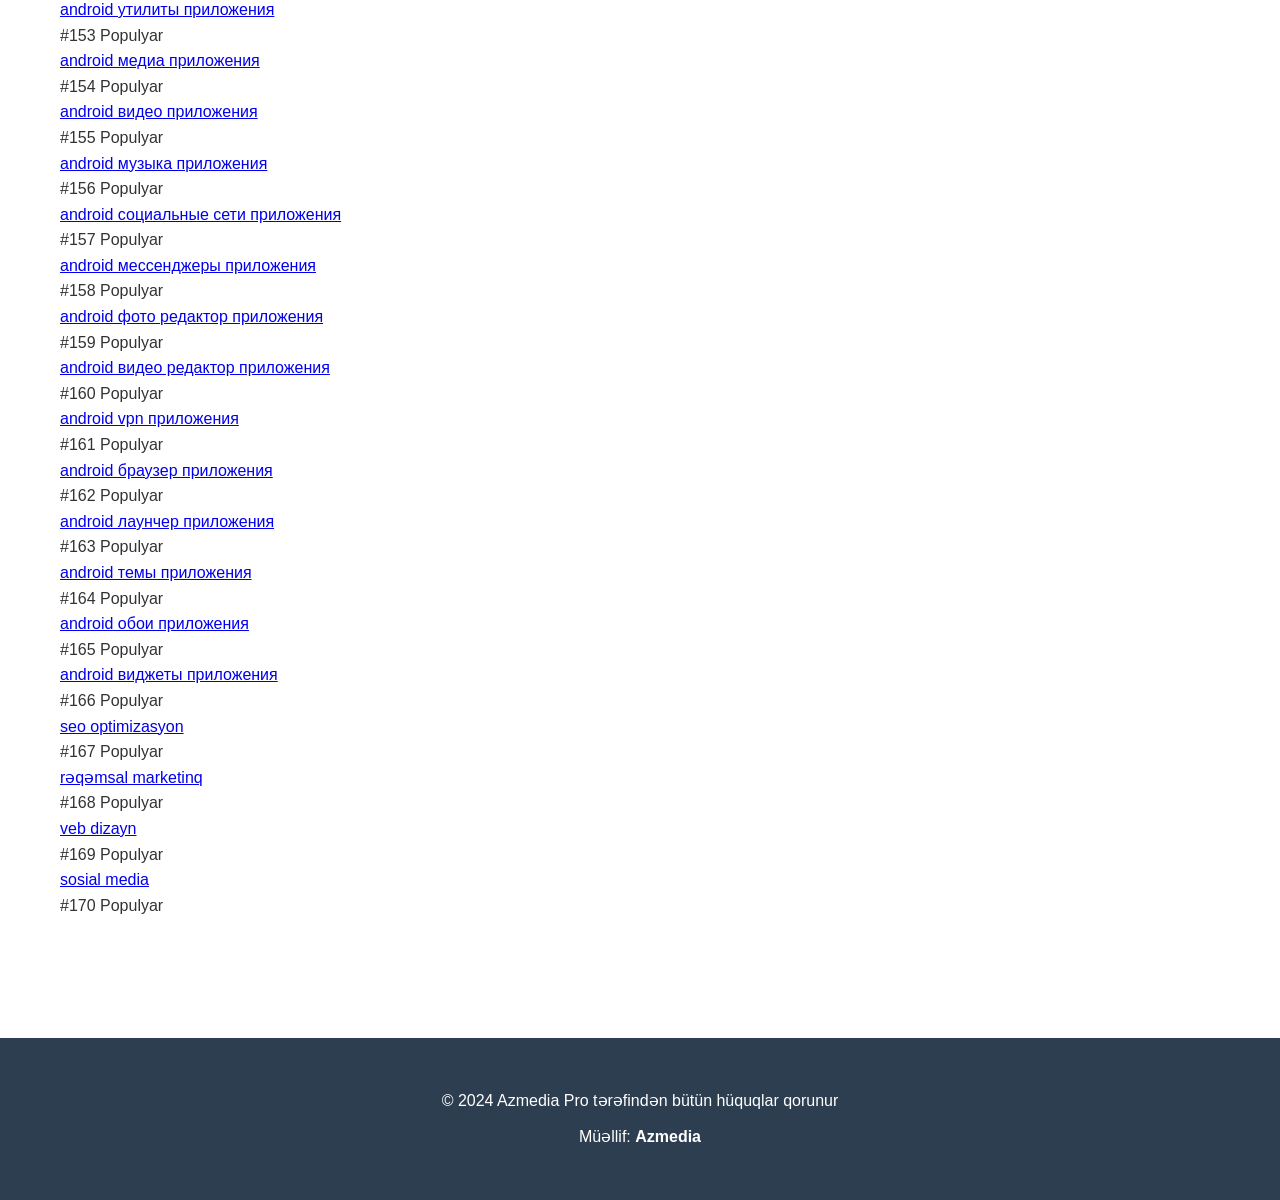
<file: top-words.html>
<!DOCTYPE html>
<html lang="az">
<head>
    <meta charset="UTF-8">
    <meta http-equiv="Content-Type" content="text/html; charset=UTF-8">
    <meta name="viewport" content="width=device-width, initial-scale=1.0">
    <meta name="google-site-verification" content="7KYCp6OVjOrZB_TTBfOI8X-d6JSOlyjRtp3NDhplsCY" />
    <meta name="google-site-verification" content="xd5sf4oz2nt6" />
    <meta name="yandex-verification" content="077145342cf7f4c9" />
    <meta name="description" content="Ən populyar 100,000+ SEO sözləri. Top sözlər siyahısı. APK indir, Android proqram, oyun və daha çox.">
    <meta name="keywords" content="top sözlər, populyar sözlər, seo sözləri, apk indir, android apk, mod apk, premium apk">
    <title>Top Sözlər | AzProWap - 100,000+ SEO Sözləri</title>
    <link rel="canonical" href="https://azportal.github.io/new/top-words.html">
    <link rel="stylesheet" href="styles.css">
</head>
<body>
    <nav class="navbar">
        <div class="container">
            <div class="logo">🌟 AzProWap</div>
            <ul class="nav-menu">
                <li><a href="index.html">Ana səhifə</a></li>
                <li><a href="top-words.html" class="active">Top Sözlər</a></li>
                <li><a href="categories.html">Kateqoriyalar</a></li>
                <li><a href="daily-word.html">Günün Sözü</a></li>
                <li><a href="about.html">Haqqımızda</a></li>
                <li><a href="contact.html">Əlaqə</a></li>
                <li><a href="admin.html" style="color: #f093fb;">🔐 Admin</a></li>
            </ul>
            <div class="hamburger">
                <span></span>
                <span></span>
                <span></span>
            </div>
        </div>
    </nav>

    <section style="padding: 60px 0;">
        <div class="container">
            <h1 style="text-align: center; color: #667eea; margin-bottom: 40px;">Ən Populyar Sözlər</h1>
            <div class="keywords-grid" id="top-keywords-list" style="grid-template-columns: repeat(auto-fill, minmax(250px, 1fr));">
            </div>
        </div>
    </section>

    <footer class="footer">
        <div class="container">
            <div class="footer-content">
                <p>&copy; 2024 Azmedia Pro tərəfindən bütün hüquqlar qorunur</p>
                <p>Müəllif: <strong>Azmedia</strong></p>
            </div>
        </div>
    </footer>

    <script src="app.js"></script>
    <script>
        document.addEventListener('DOMContentLoaded', () => {
            const savedKeywords = localStorage.getItem('keywords');
            
            if (savedKeywords) {
                const keywords = JSON.parse(savedKeywords);
                renderKeywords(keywords);
            } else {
                fetch('data/keywords.json')
                    .then(response => response.json())
                    .then(data => renderKeywords(data.keywords));
            }
        });

        function renderKeywords(keywords) {
            const container = document.getElementById('top-keywords-list');
            container.innerHTML = keywords.map((keyword, index) => `
                <div class="keyword-card">
                    <a href="keyword.html?id=${keyword.id}">${keyword.text}</a>
                    <div class="keyword-rank">#${index + 1} Populyar</div>
                </div>
            `).join('');
        }
    </script>
</body>
</html>
</file>
<file: styles.css>
:root{--primary:#667eea;--secondary:#764ba2;--accent:#f093fb;--text:#333;--light:#f8f9fa;--border:#e0e0e0}*{margin:0;padding:0;box-sizing:border-box}html{scroll-behavior:smooth}body{font-family:'Poppins','Segoe UI',sans-serif;color:var(--text);line-height:1.6;background:#fff}.container{max-width:1200px;margin:0 auto;padding:0 20px}.language-selector{position:fixed;top:80px;right:20px;z-index:999;background:white;padding:10px;border-radius:8px;box-shadow:0 2px 10px rgba(0,0,0,0.1)}.language-selector select{padding:8px 12px;border:2px solid var(--primary);border-radius:6px;cursor:pointer;font-weight:600}.navbar{background:linear-gradient(135deg,var(--primary),var(--secondary));color:white;padding:1rem 0;position:sticky;top:0;z-index:1000;box-shadow:0 2px 10px rgba(0,0,0,0.1)}.navbar .container{display:flex;justify-content:space-between;align-items:center}.logo{font-size:1.8rem;font-weight:800}.nav-menu{display:flex;list-style:none;gap:2rem}.nav-menu a{color:white;text-decoration:none;font-weight:600;transition:opacity 0.3s}.nav-menu a:hover,.nav-menu a.active{opacity:0.8}.hamburger{display:none;flex-direction:column;cursor:pointer}.hamburger span{width:25px;height:3px;background:white;margin:5px 0}.hero{background:linear-gradient(135deg,var(--primary),var(--secondary));color:white;padding:60px 0;text-align:center}.hero h1{font-size:2.5rem;margin-bottom:20px}.hero p{font-size:1.2rem;margin-bottom:30px}.search-box{display:flex;gap:10px;max-width:500px;margin:0 auto}.search-box input{flex:1;padding:12px 15px;border:none;border-radius:8px;font-size:1rem}.search-box button{padding:12px 30px;background:var(--accent);color:white;border:none;border-radius:8px;font-weight:600;cursor:pointer}.info-section{background:var(--light);padding:40px 0;margin:40px 0}.info-section h2{color:var(--primary);margin-bottom:20px}.info-grid{display:grid;grid-template-columns:repeat(auto-fit,minmax(250px,1fr));gap:20px;margin-top:20px}.info-item{background:white;padding:20px;border-radius:10px;box-shadow:0 2px 8px rgba(0,0,0,0.1)}.info-item .label{display:block;font-weight:600;color:var(--primary);margin-bottom:8px}.info-item .value{display:block;font-size:1.2rem;color:var(--text)}.weather-card{background:linear-gradient(135deg,var(--primary),var(--secondary));color:white;padding:30px;border-radius:10px;text-align:center}.weather-header{display:flex;justify-content:space-between;align-items:center;margin-bottom:20px}.weather-icon{width:80px;height:80px}.weather-main{margin:20px 0}.temperature{display:flex;flex-direction:column}.temp-value{font-size:2.5rem;font-weight:700}.temp-desc{font-size:1.1rem;opacity:0.9}.weather-details{display:grid;grid-template-columns:repeat(auto-fit,minmax(150px,1fr));gap:15px;margin-top:20px}.detail-item{background:rgba(255,255,255,0.1);padding:15px;border-radius:8px}.detail-item .label{font-size:0.9rem;opacity:0.8}.detail-item .value{font-size:1.2rem;font-weight:600}.ads-section{padding:40px 0;background:var(--light)}.ads-area{background:white;border:2px dashed var(--border);border-radius:10px;min-height:200px;display:flex;align-items:center;justify-content:center;color:#999;font-weight:600}.categories-section{padding:60px 0}.categories-section h2{text-align:center;font-size:2rem;margin-bottom:40px;color:var(--primary)}.category-tabs{display:flex;gap:10px;margin-bottom:30px;flex-wrap:wrap;justify-content:center}.cat-tab{padding:10px 20px;background:var(--light);border:2px solid var(--border);border-radius:8px;cursor:pointer;font-weight:600;color:var(--text);transition:all 0.3s}.cat-tab.active{background:var(--primary);color:white;border-color:var(--primary)}.categories-grid{display:grid;grid-template-columns:repeat(auto-fill,minmax(250px,1fr));gap:20px}.category-card{background:linear-gradient(135deg,var(--primary),var(--secondary));color:white;padding:30px;border-radius:12px;text-align:center;cursor:pointer;transition:all 0.3s;box-shadow:0 5px 15px rgba(0,0,0,0.1)}.category-card:hover{transform:translateY(-8px);box-shadow:0 12px 30px rgba(0,0,0,0.2)}.category-card h3{font-size:1.3rem;margin-bottom:10px}.category-card p{font-size:0.9rem;opacity:0.9}.trending-section{padding:60px 0}.trending-section h2{text-align:center;font-size:2rem;margin-bottom:40px;color:var(--primary)}.trending-grid{display:grid;grid-template-columns:repeat(auto-fill,minmax(300px,1fr));gap:20px}.trending-card{background:white;padding:20px;border-radius:10px;box-shadow:0 2px 10px rgba(0,0,0,0.1);transition:all 0.3s}.trending-card:hover{transform:translateY(-5px);box-shadow:0 8px 20px rgba(0,0,0,0.15)}.trending-card h3{color:var(--primary);margin-bottom:10px}.trending-card p{color:#666;margin-bottom:10px}.trending-card a{display:inline-block;padding:8px 15px;background:var(--primary);color:white;text-decoration:none;border-radius:6px;font-size:0.9rem;transition:all 0.3s}.trending-card a:hover{background:var(--secondary)}.news-section{padding:60px 0}.news-section h2{text-align:center;font-size:2rem;margin-bottom:40px;color:var(--primary)}.news-grid{display:grid;grid-template-columns:repeat(auto-fill,minmax(300px,1fr));gap:20px;margin-top:20px}.news-card{background:white;border-radius:10px;overflow:hidden;box-shadow:0 2px 10px rgba(0,0,0,0.1);transition:all 0.3s}.news-card:hover{transform:translateY(-5px);box-shadow:0 8px 20px rgba(0,0,0,0.15)}.news-image{width:100%;height:200px;object-fit:cover}.news-content{padding:20px}.news-content h3{color:var(--primary);margin-bottom:10px}.news-content p{color:#666;margin-bottom:10px}.news-footer{display:flex;justify-content:space-between;align-items:center;margin-top:15px;padding-top:15px;border-top:1px solid var(--border)}.news-date{font-size:0.9rem;color:#999}.read-more{color:var(--primary);text-decoration:none;font-weight:600}.read-more:hover{text-decoration:underline}.chat-bot{position:fixed;bottom:20px;right:20px;z-index:1000;width:350px;max-height:500px;background:white;border-radius:10px;box-shadow:0 5px 20px rgba(0,0,0,0.2);display:flex;flex-direction:column}.chat-bot-window{display:flex;flex-direction:column;height:100%}.chat-header{background:linear-gradient(135deg,var(--primary),var(--secondary));color:white;padding:15px;border-radius:10px 10px 0 0;display:flex;justify-content:space-between;align-items:center}.chat-header h3{margin:0}.close-chat{background:0;border:none;color:white;font-size:1.5rem;cursor:pointer}.chat-messages{flex:1;overflow-y:auto;padding:15px;background:var(--light)}.bot-message,.user-message{margin-bottom:10px;padding:10px 15px;border-radius:8px;max-width:80%}.bot-message{background:white;border-left:3px solid var(--primary)}.user-message{background:var(--primary);color:white;margin-left:auto}.chat-input{display:flex;gap:10px;padding:15px;border-top:1px solid var(--border)}.chat-input input{flex:1;padding:10px;border:1px solid var(--border);border-radius:6px;font-size:0.9rem}.chat-input button{padding:10px 15px;background:var(--primary);color:white;border:none;border-radius:6px;cursor:pointer;font-weight:600}.footer{background:#2c3e50;color:white;padding:40px 0;text-align:center;margin-top:60px}.footer-content p{margin:10px 0}.footer-content a{color:var(--accent);text-decoration:none}.footer-content a:hover{text-decoration:underline}.visitor-info-card{background:white;padding:20px;border-radius:10px;box-shadow:0 2px 10px rgba(0,0,0,0.1)}.visitor-info-card h3{color:var(--primary);margin-bottom:20px}@media (max-width:768px){.nav-menu{display:none;position:absolute;top:60px;left:0;width:100%;background:var(--primary);flex-direction:column;gap:0;padding:20px 0}.nav-menu.active{display:flex}.nav-menu a{padding:10px 20px;display:block}.hamburger{display:flex}.hero h1{font-size:1.8rem}.categories-grid{grid-template-columns:1fr}.news-grid{grid-template-columns:1fr}.info-grid{grid-template-columns:1fr}.chat-bot{width:90%;right:5%;left:5%}.trending-grid{grid-template-columns:1fr}}@media (max-width:480px){.logo{font-size:1.3rem}.hero h1{font-size:1.4rem}.search-box{flex-direction:column}.search-box button{width:100%}.categories-grid{grid-template-columns:1fr}.news-grid{grid-template-columns:1fr}.info-grid{grid-template-columns:1fr}.category-tabs{flex-direction:column}.cat-tab{width:100%}}
</file>
